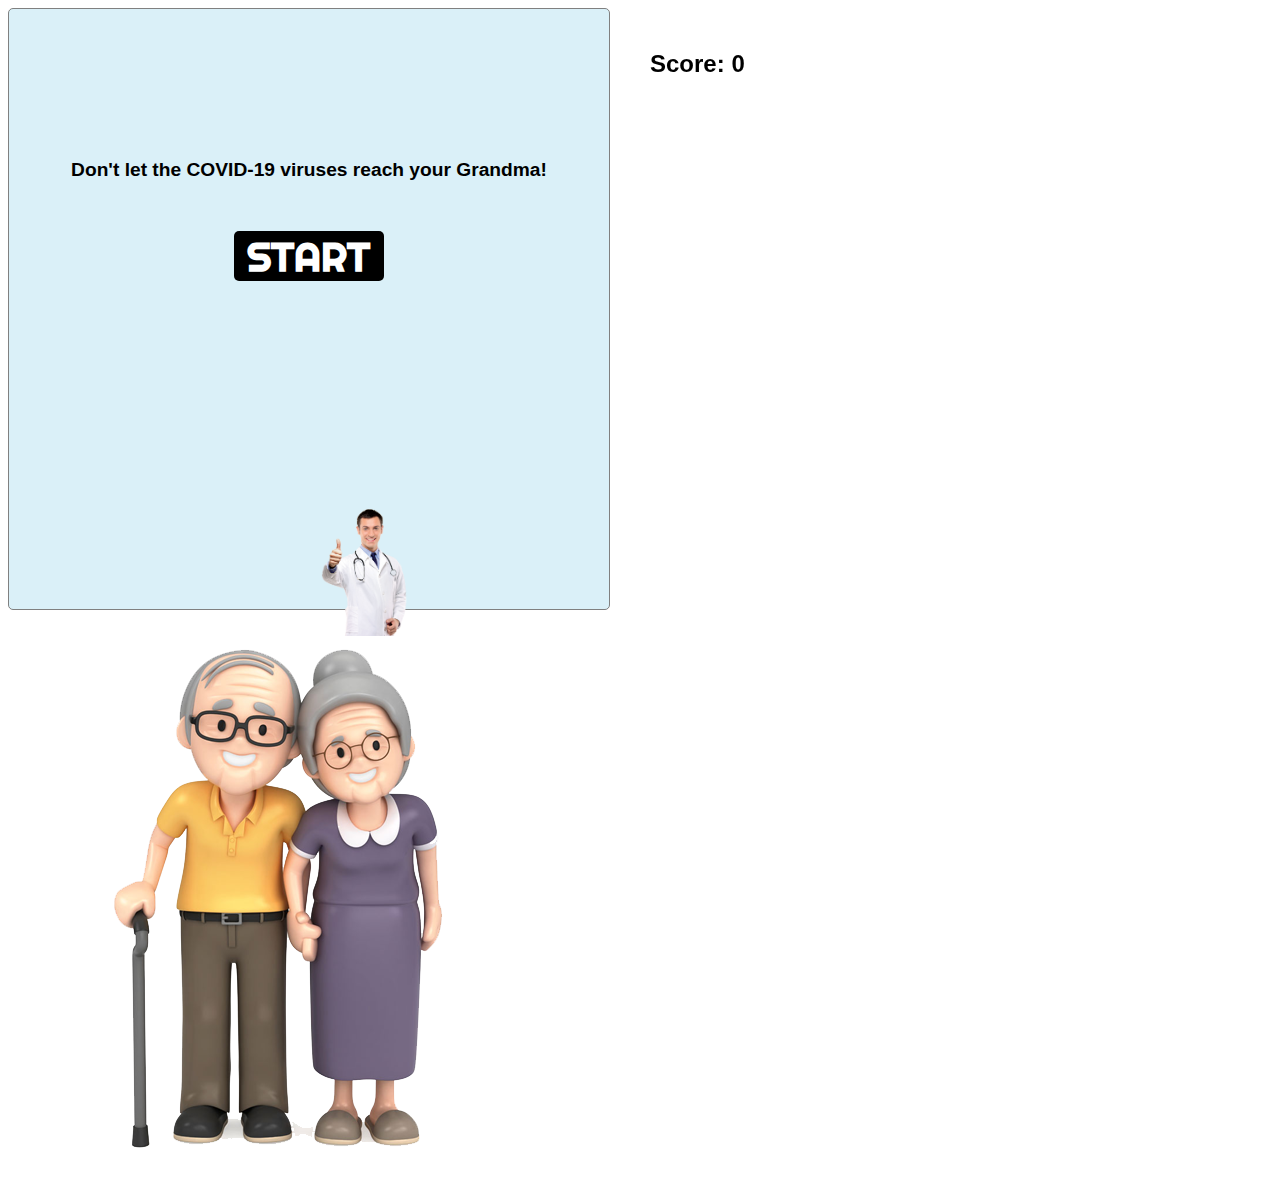
<file: index.html>
<!DOCTYPE html>
<html lang="en">
  <head>
    <meta charset="UTF-8" />
    <meta name="viewport" content="width=device-width, initial-scale=1.0" />
    <meta http-equiv="X-UA-Compatible" content="ie=edge" />
    <link rel="stylesheet" href="style.css" />
    <!-- http://proger.i-forge.net/The_smallest_transparent_pixel/ -->
    <link
      rel="icon"
      href="[data-uri]"
    />
    <script src="/game.js"></script>
    <title>Beat the virus, defeat COVID-19</title>
  </head>

  <body>
    <div id="play-area">
      <img id="shooter" src="img/doctor.png" />
      <h4 id="instructions-text">
        Don't let the COVID-19 viruses reach your Grandma!
      </h4>
      <div id="start-button">
        <h1>START</h1>
      </div>
    </div>
    <div class="grandma"><img src="img/grandma.png" alt="grandma" /></div>
    <div id="score">
      <h2>Score: <span>0</span></h2>
    </div>
  </body>
</html>
</file>
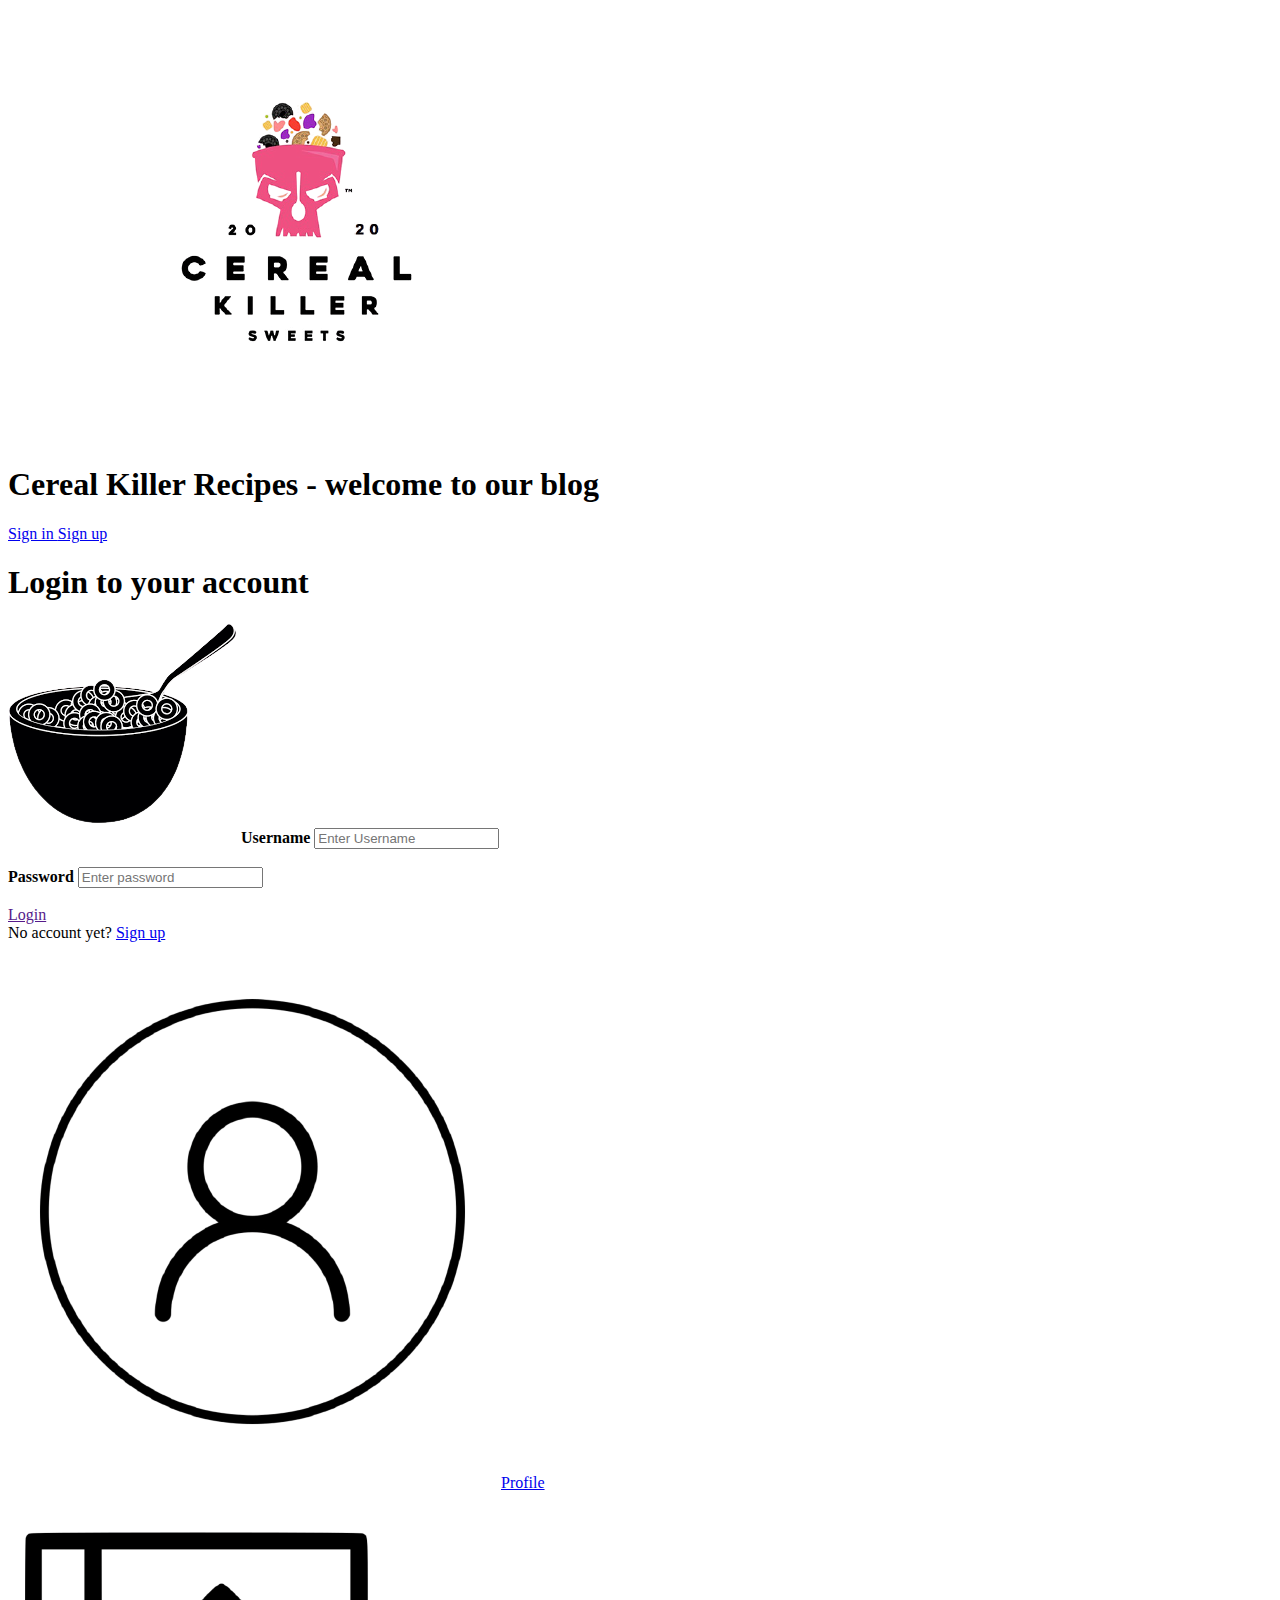
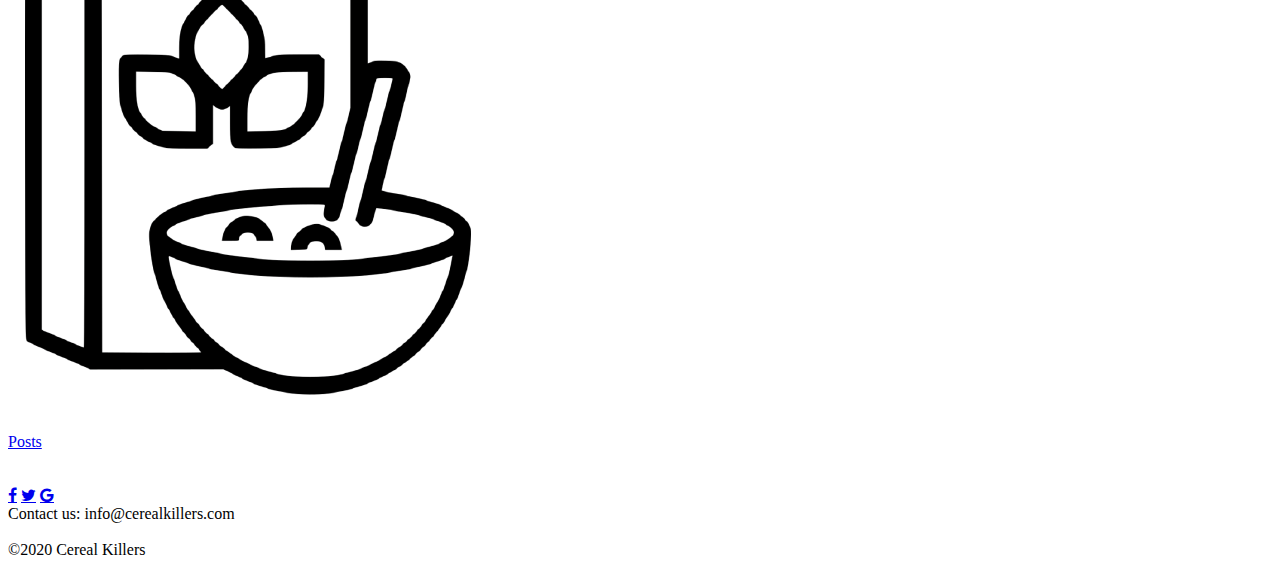
<file: login.html>
<!DOCTYPE html>
<html lang="en">

<head>
    <meta charset="UTF-8">
    <meta name="viewport" content="width=device-width, initial-scale=1.0">
    <link href="https://fonts.googleapis.com/css2?family=PT+Sans&display=swap" rel="stylesheet">
    <link rel="stylesheet" href="https://cdnjs.cloudflare.com/ajax/libs/font-awesome/4.7.0/css/font-awesome.min.css">
    <link rel="stylesheet" href="style.css">
    <title>Login page</title>
</head>

<body>
    <nav class="navbar">
        <div class="logo">
            <a href="./home.html">
                <img src="./img/cereal-logo-transparent.png" alt="Logo">
            </a>
        </div>
        <h1>
            Cereal Killer Recipes - welcome to our blog
        </h1>
        <div class="links">
            <a href="/login.html">
                Sign in
            </a>
            <a href="/registration.html">
                Sign up
            </a>
        </div>
    </nav>

    <div class="registration">

        <form action="">
            <h1>Login to your account</h1>
            <div class="inputfields">
                <img class="keyboard" src="/img/login.png" alt="keyboard">
                <label for="userName"><b>Username</b></label>
                <input class="field" type="text" name="userName" id="userName" placeholder="Enter Username"><br><br>
                <label for="Psw"><b>Password</b></label>
                <input class="field" type="password" name="Psw" id="Psw" placeholder="Enter password"><br><br>
                <a href="" class="button">Login</a> <br>
            </div>
            <div class="containerSignin">
                <span>No account yet? <a class="button" href="/registration.html">Sign up</a></span>
            </div>

        </form><br>
    </div>
    <aside>
        <div class="sidelinks">
            <br>
            <img src="/img/profile.png" alt="profile">
            <a href="/user-info.html">Profile</a><br><br>
            <img src="/img/posts.png" alt="posts"> <br>
            <a href="/home.html">Posts</a><br><br><br>
        </div>
    </aside>
    <footer>
        <div>
            <a href="#" class="fa fa-facebook"></a>
            <a href="#" class="fa fa-twitter"></a>
            <a href="#" class="fa fa-google"></a> <br>
            <span>Contact us: info@cerealkillers.com</span>
        </div>
        <div class="copyright">
            <br> &copy;2020 Cereal Killers
        </div>
    </footer>
</body>

</html>
</file>
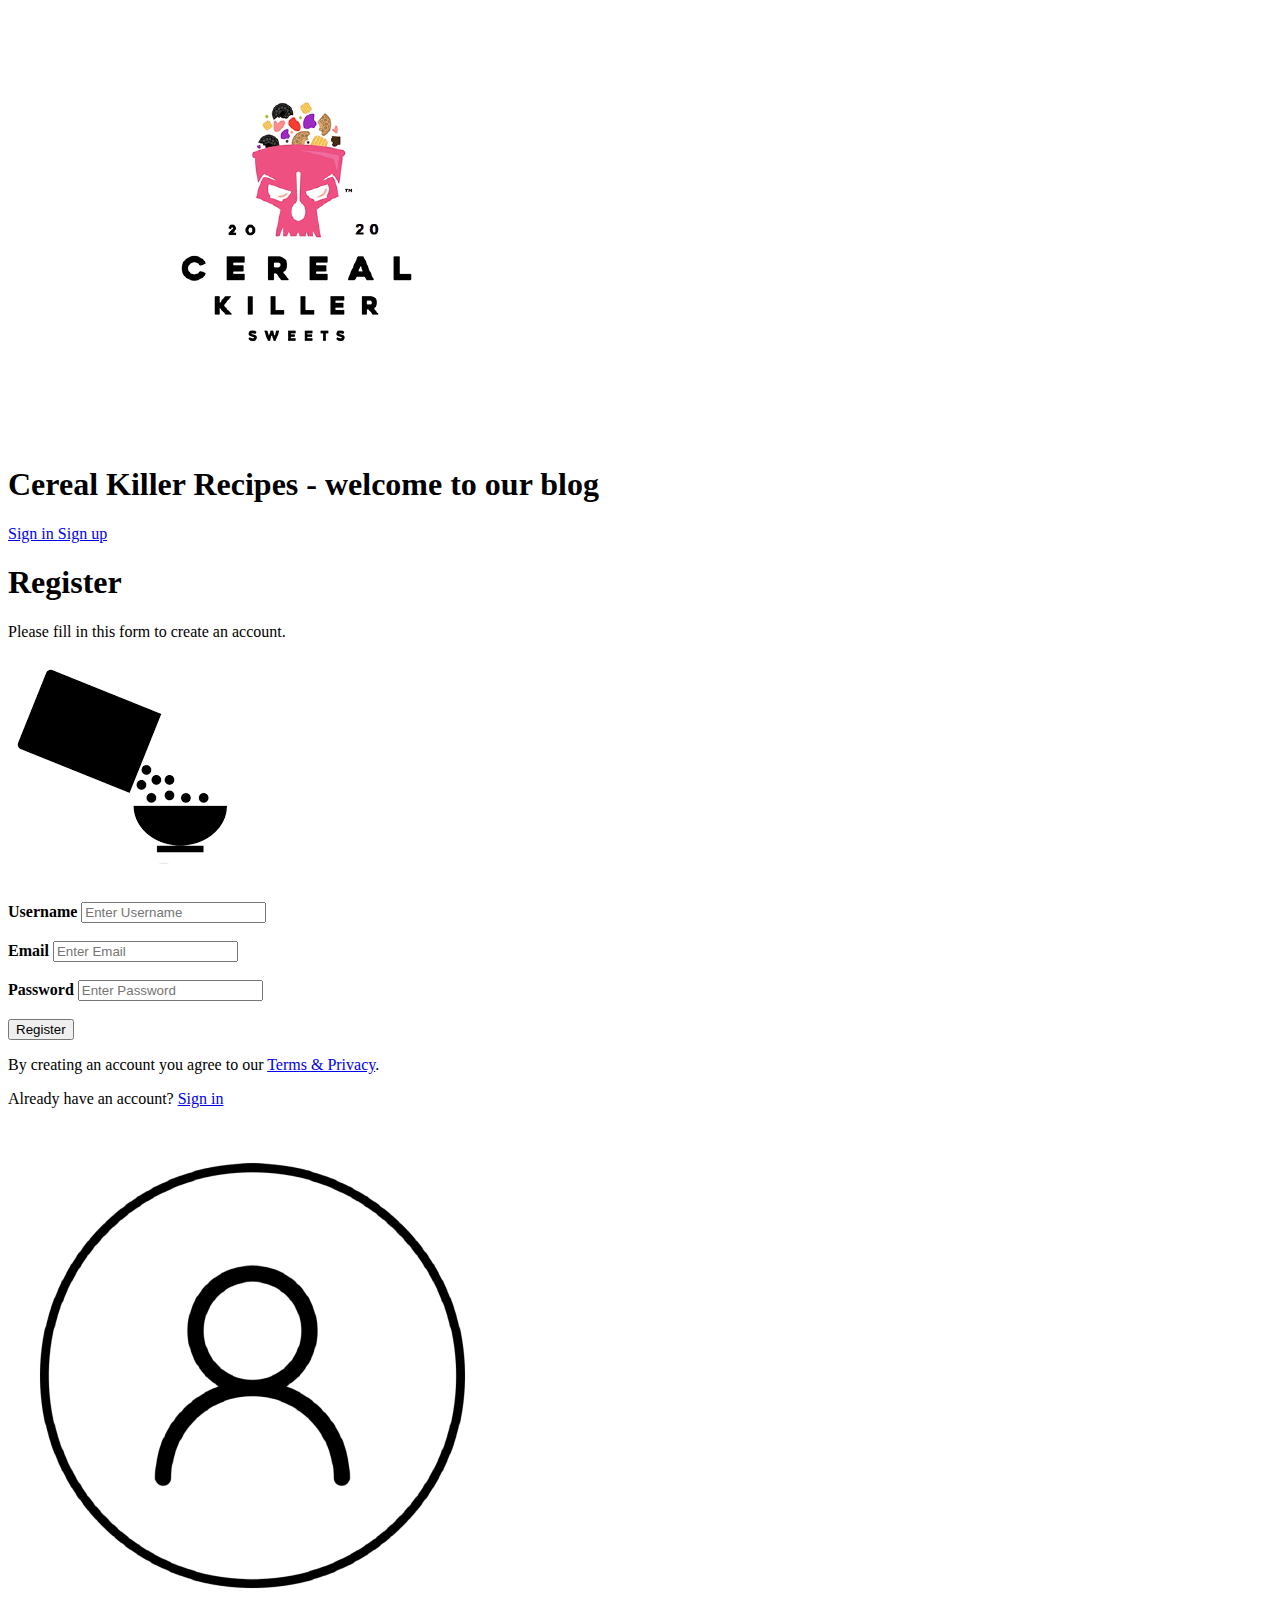
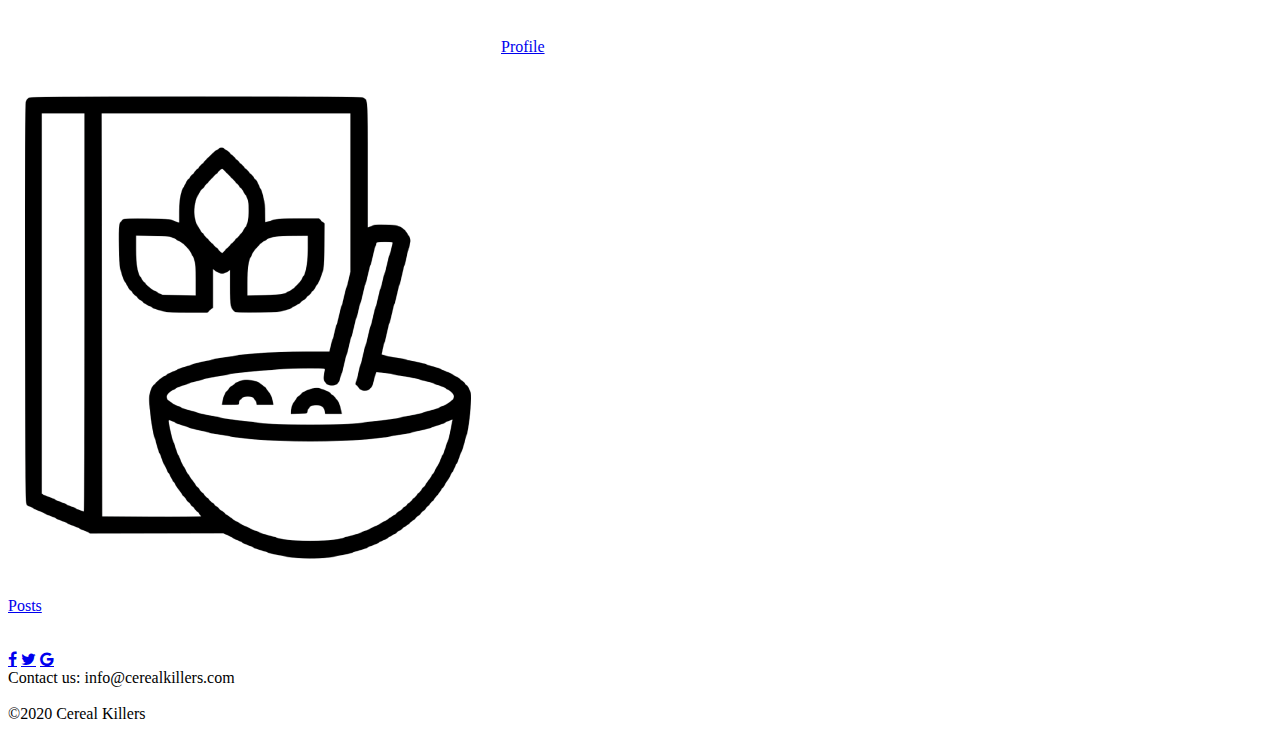
<file: registration.html>
<!DOCTYPE html>
<html lang="en">

<head>
    <meta charset="UTF-8">
    <meta name="viewport" content="width=device-width, initial-scale=1.0">
    <link href="https://fonts.googleapis.com/css2?family=PT+Sans&display=swap" rel="stylesheet">
    <link rel="stylesheet" href="https://cdnjs.cloudflare.com/ajax/libs/font-awesome/4.7.0/css/font-awesome.min.css">
    <link rel="stylesheet" href="style.css">
    <title>Registration page</title>
</head>

<body>
    <nav class="navbar">
        <div class="logo">
            <a href="./home.html">
                <img src="./img/cereal-logo-transparent.png" alt="Logo">
            </a>
        </div>
        <h1>
            Cereal Killer Recipes - welcome to our blog
        </h1>
        <div class="links">
            <a href="/login.html">
                Sign in
            </a>
            <a href="/registration.html">
                Sign up
            </a>
        </div>
    </nav>


    <form action="">

        <div class="registration">
            <h1>Register</h1>
            <div class="inputfields">
                <p>Please fill in this form to create an account.</p>
                <img class="keyboard" src="/img/registration.png" alt="keyboard">
                <br><br>
                <label for="username"><b>Username</b></label>
                <input type="text" placeholder="Enter Username" name="username" id="username" required><br><br>

                <label for="email"><b>Email</b></label>
                <input type="email" placeholder="Enter Email" name="email" id="email" required><br><br>

                <label for="psw"><b>Password</b></label>
                <input type="password" placeholder="Enter Password" name="psw" id="psw" required><br><br>
                <button type="submit" class="button">Register</button>
                <p>By creating an account you agree to our <a href="#">Terms & Privacy</a>.</p>
            </div>


            
        </div>

        <div class="containerSignin">
            <p>Already have an account? <a class="button" href="/login.html">Sign in</a></p>
        </div>
    </form>

    <aside>
        <div class="sidelinks">
            <br>
            <img src="/img/profile.png" alt="profile">
            <a href="/user-info.html">Profile</a><br><br>
            <img src="/img/posts.png" alt="posts"> <br>
            <a href="/home.html">Posts</a><br><br><br>
        </div>
    </aside>
    <footer>
        <div>
            <a href="#" class="fa fa-facebook"></a>
            <a href="#" class="fa fa-twitter"></a>
            <a href="#" class="fa fa-google"></a> <br>
            <span>Contact us: info@cerealkillers.com</span>
        </div>
        <div class="copyright">
            <br> &copy;2020 Cereal Killers
        </div>
    </footer>
</body>

</html>
</file>
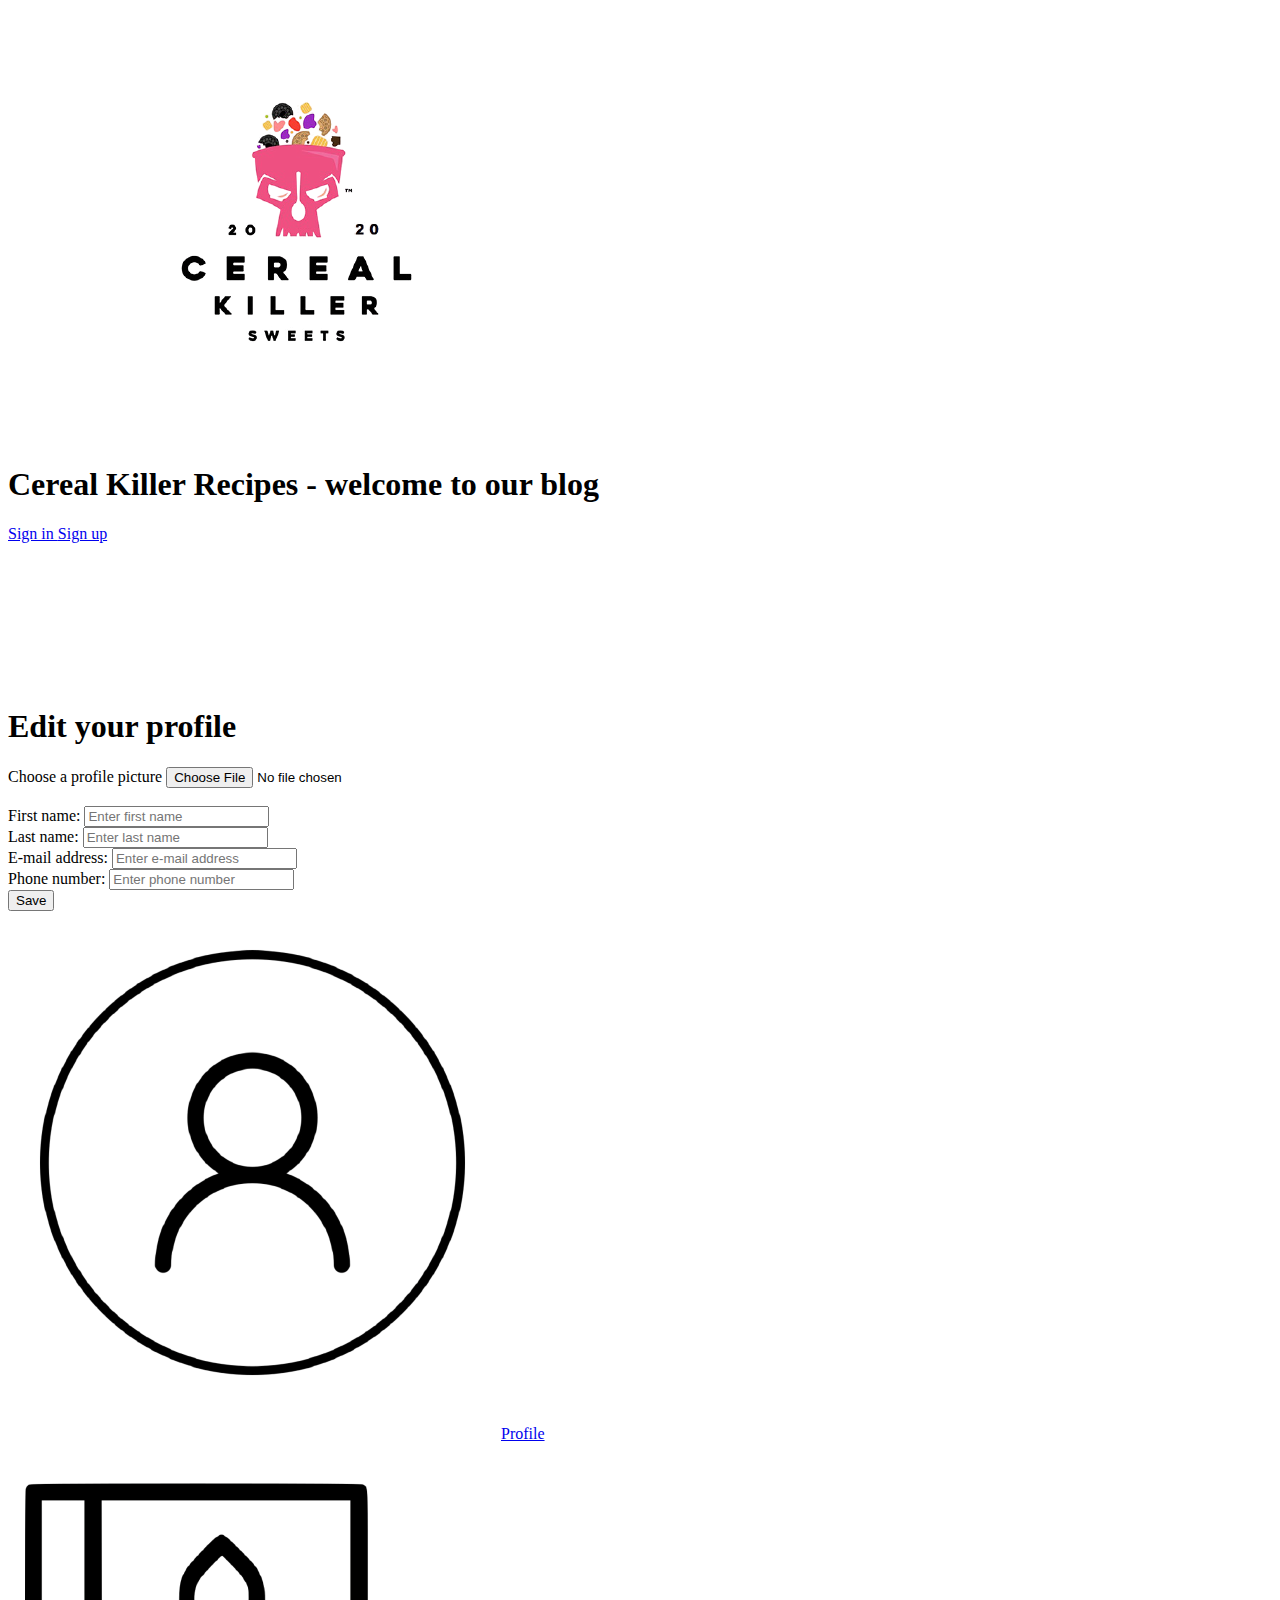
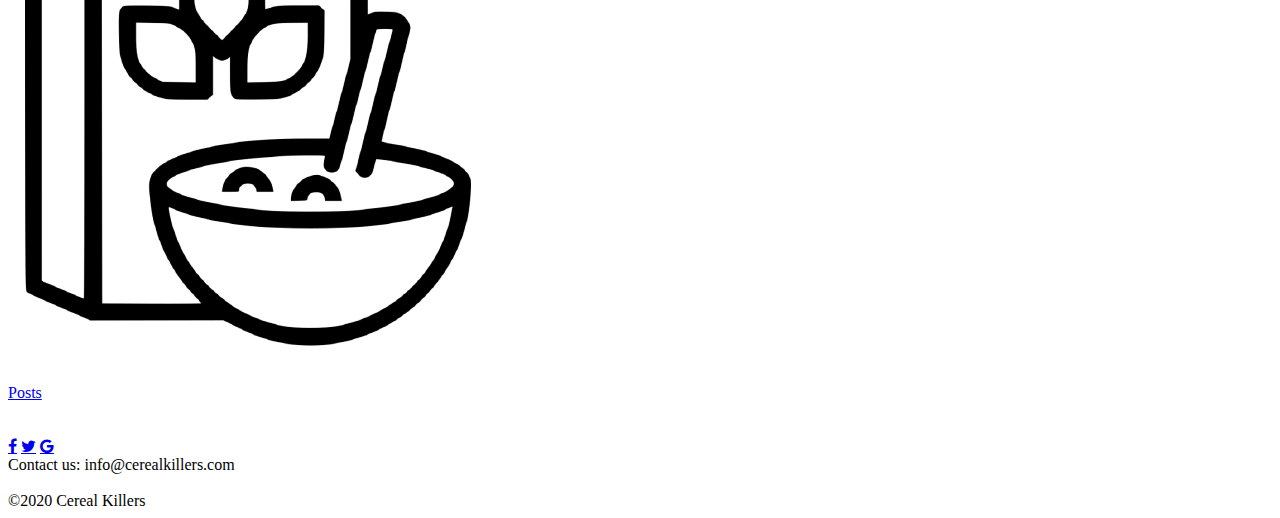
<file: user-edit.html>
<!DOCTYPE html>
<html lang="en">

<head>
  <meta charset="UTF-8">
  <meta name="viewport" content="width=device-width, initial-scale=1.0">
  <link href="https://fonts.googleapis.com/css2?family=PT+Sans&display=swap" rel="stylesheet">
  <link rel="stylesheet" href="https://cdnjs.cloudflare.com/ajax/libs/font-awesome/4.7.0/css/font-awesome.min.css">
  <link rel="stylesheet" href="./style.css">
  <title>Edit profile</title>
</head>

<body>
  <nav class="navbar">
    <div class="logo">
      <a href="./home.html">
        <img src="./img/cereal-logo-transparent.png" alt="Logo">
      </a>
    </div>
    <h1>
      Cereal Killer Recipes - welcome to our blog
    </h1>
    <div class="links">
      <a href="/login.html">
        Sign in
      </a>
      <a href="/registration.html">
        Sign up
      </a>
    </div>
  </nav>
  </nav><br><br><br><br><br><br><br><br>
  <div class=headerEdit>
    <h1>Edit your profile</h1>
  </div>

  <form action="" method="get" class="formEdit">
    <div class="inputfields">
      <label class="button" for="avatar">Choose a profile picture</label>
      <input type="file" id="avatar" name="avatar" accept="image/png, image/jpeg">
      <br><br>
      <div class="formEdit">
        <label for="name">First name: </label>
        <input type="text" name="name" id="name" placeholder="Enter first name" required>
      </div>
      <div class="formEdit">
        <label for="name">Last name: </label>
        <input type="text" name="name" id="name" placeholder="Enter last name" required>
      </div>
      <div class="formEdit">
        <label for="email">E-mail address: </label>
        <input type="email" name="email" id="email" placeholder="Enter e-mail address" required>
      </div>
      <div class="formEdit">
        <label for="phone">Phone number: </label>
        <input type="phone" name="phone" id="phone" placeholder="Enter phone number" required>
      </div>
      <div class="formEdit">
        <button class="button" type="button" onclick="alert('Profile updated')">Save</button>
      </div>
    </div>
  </form>
  <aside>
    <div class="sidelinks">
        <br>
        <img src="/img/profile.png" alt="profile">
        <a href="/user-info.html">Profile</a><br><br>
        <img src="/img/posts.png" alt="posts"> <br>
        <a href="/home.html">Posts</a><br><br><br>
    </div>
</aside>

  <footer>
    <div>
      <a href="#" class="fa fa-facebook"></a>
      <a href="#" class="fa fa-twitter"></a>
      <a href="#" class="fa fa-google"></a> <br>
      <span>Contact us: info@cerealkillers.com</span>
    </div>
    <div class="copyright">
      <br> &copy;2020 Cereal Killers
    </div>
  </footer>
</body>

</html>
</file>
<file: style.css>
@import url("https://fonts.googleapis.com/css2?family=Righteous&display=swap");
#play-area {
  width: 600px;
  height: 600px;
  border: 1px solid grey;
  border-radius: 5px;
  position: relative;
  background-color: rgb(218, 240, 248);
}

#instructions-text {
  color: black;
  font-size: larger;
  left: 35px;
  margin-top: 150px;
  margin-bottom: 50px;
  text-align: center;
  font-family: Arial, Helvetica, sans-serif;
}

#start-button {
  margin: auto;
  width: 150px;
  height: 50px;
  color: white;
  font-size: 20px;
  text-align: center;
  cursor: pointer;
  background-color: black;
  font-family: "Righteous", cursive;
  border-radius: 5px;
  left: 140px;
  top: 250px;
}

#start-button:active {
  background-color: gray;
  color: blue;
  transform: scale(1.1);
}

#start-button:hover {
  cursor: pointer;
}

#shooter {
  width: 100px;
  position: absolute;
  left: 300px;
  top: 500px;
}

.syringe {
  width: 30px;
  height: 30px;
  position: absolute;
}

.covid {
  width: 30px;
  height: 30px;
  position: absolute;
  border-radius: 50%;
  background-color: #fff;
  box-shadow: 0 0 6px 3px red;
}

.covid-transition {
  opacity: 1;
  transition: opacity 1.5s ease-out;
}

.dead-covid {
  width: 30px;
  height: 30px;
  position: absolute;
  opacity: 0;
}

#score {
  font-family: Arial, Helvetica, sans-serif;
  position: fixed;
  top: 30px;
  left: 650px;
}
</file>
